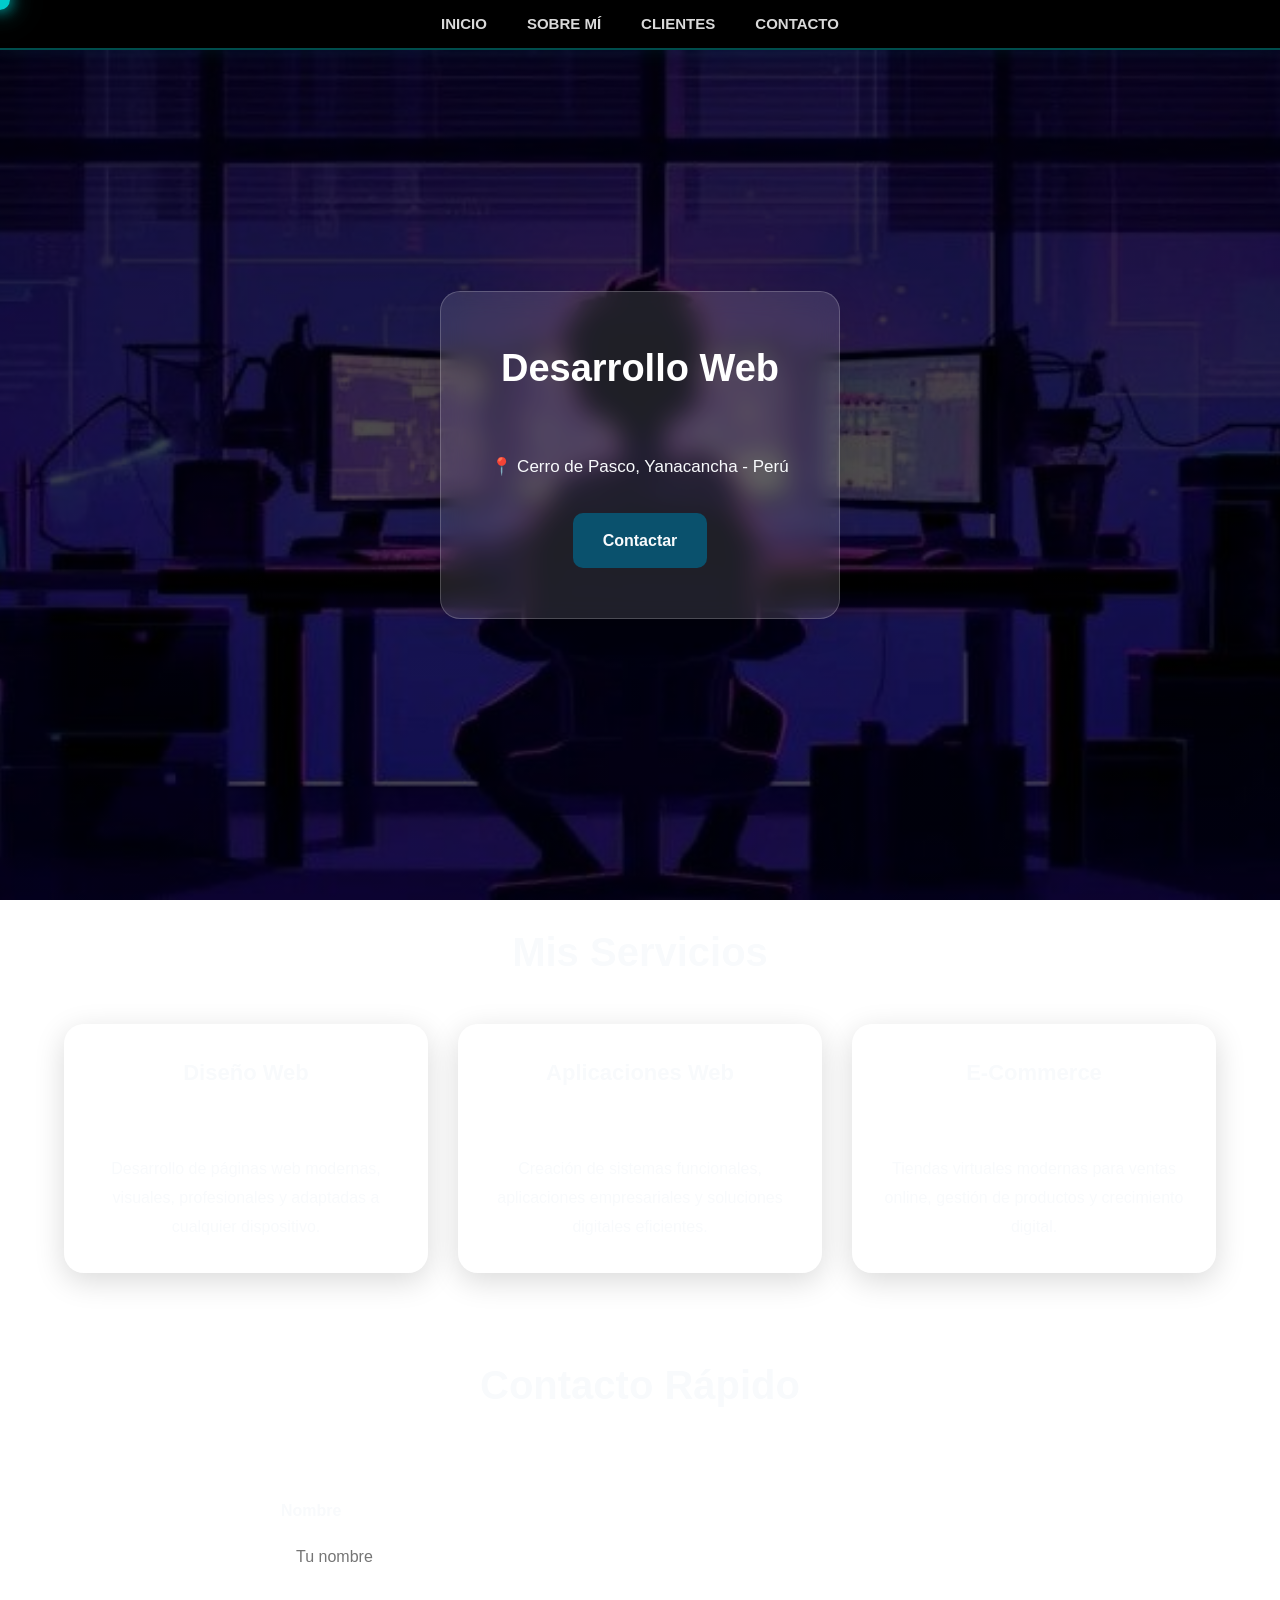
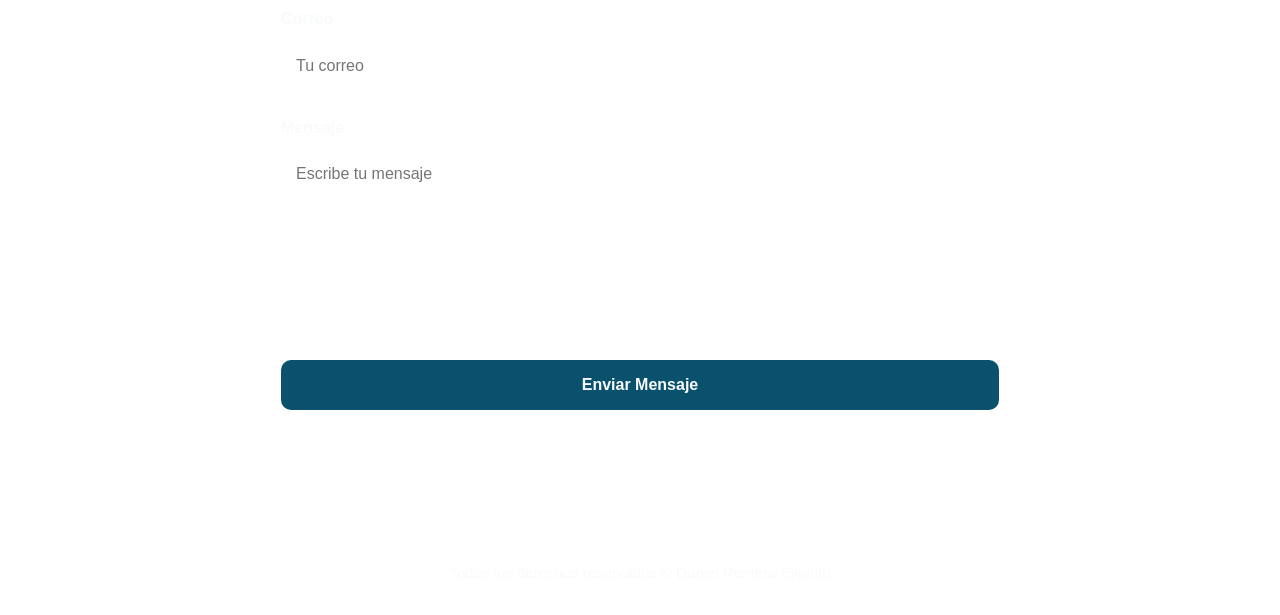
<file: index.htm>
<!DOCTYPE html>
<html lang="es">

<head>
    <meta charset="UTF-8">
    <meta name="viewport" content="width=device-width, initial-scale=1.0">
    <title>Daniel Rentera Espiritu</title>

    <!-- CSS -->
    <link rel="stylesheet" href="CSS/style.css">
</head>

    <div class="cursor-glow"></div>

<body>

    <!-- ===== NAVBAR SUPERIOR PREMIUM ===== -->

    <div class="nav-superior">

        <nav class="menu-principal contenedor">
            <a href="index.htm">Inicio</a>
            <a href="sobre-mi.html">Sobre Mí</a>
            <a href="clientes.html">Clientes</a>
            <a href="contacto.html">Contacto</a>
        </nav>

    </div>

    <!-- ===== HERO PRINCIPAL ===== -->

    <section class="hero-premium">

        <div class="contenido-hero">

            <h2 id="texto-maquina"></h2>

            <div class="ubicacion">
                <p>📍 Cerro de Pasco, Yanacancha - Perú</p>
            </div>

            <a class="boton-principal" href="contacto.html">
                Contactar
            </a>

        </div>

    </section>

    <!-- ===== SERVICIOS ===== -->

    <main class="contenedor">

        <section class="servicios">

            <h2>Mis Servicios</h2>

            <div class="grid-servicios">

                <!-- SERVICIO 1 -->

                <div class="card-servicio">
                    <h3>Diseño Web</h3>

                    <svg xmlns="http://www.w3.org/2000/svg" width="40" height="40" viewBox="0 0 24 24" fill="none"
                        stroke="#ffffff" stroke-width="1.5" stroke-linecap="round" stroke-linejoin="round"
                        class="icon icon-tabler icons-tabler-outline icon-tabler-brand-html5">
                        <path stroke="none" d="M0 0h24v24H0z" fill="none" />
                        <path d="M20 4l-2 14.5l-6 2l-6 -2l-2 -14.5l16 0" />
                        <path d="M15.5 8h-7l.5 4h6l-.5 3.5l-2.5 .75l-2.5 -.75l-.1 -.5" />
                    </svg>

                    <p>
                        Desarrollo de páginas web modernas, visuales,
                        profesionales y adaptadas a cualquier dispositivo.
                    </p>
                </div>

                <!-- SERVICIO 2 -->

                <div class="card-servicio">
                    <h3>Aplicaciones Web</h3>

                    <svg xmlns="http://www.w3.org/2000/svg" width="40" height="40" viewBox="0 0 24 24" fill="none"
                        stroke="#ffffff" stroke-width="1.5" stroke-linecap="round" stroke-linejoin="round"
                        class="icon icon-tabler icons-tabler-outline icon-tabler-brand-android">
                        <path stroke="none" d="M0 0h24v24H0z" fill="none" />
                        <path d="M4 10l0 6" />
                        <path d="M20 10l0 6" />
                        <path d="M7 9h10v8a1 1 0 0 1 -1 1h-8a1 1 0 0 1 -1 -1v-8a5 5 0 0 1 10 0" />
                        <path d="M8 3l1 2" />
                        <path d="M16 3l-1 2" />
                        <path d="M9 18l0 3" />
                        <path d="M15 18l0 3" />
                    </svg> <svg xmlns="http://www.w3.org/2000/svg" width="40" height="40" viewBox="0 0 24 24"
                        fill="none" stroke="#ffffff" stroke-width="1.5" stroke-linecap="round" stroke-linejoin="round"
                        class="icon icon-tabler icons-tabler-outline icon-tabler-brand-apple">
                        <path stroke="none" d="M0 0h24v24H0z" fill="none" />
                        <path
                            d="M8.286 7.008c-3.216 0 -4.286 3.23 -4.286 5.92c0 3.229 2.143 8.072 4.286 8.072c1.165 -.05 1.799 -.538 3.214 -.538c1.406 0 1.607 .538 3.214 .538s4.286 -3.229 4.286 -5.381c-.03 -.011 -2.649 -.434 -2.679 -3.23c-.02 -2.335 2.589 -3.179 2.679 -3.228c-1.096 -1.606 -3.162 -2.113 -3.75 -2.153c-1.535 -.12 -3.032 1.077 -3.75 1.077c-.729 0 -2.036 -1.077 -3.214 -1.077" />
                        <path d="M12 4a2 2 0 0 0 2 -2a2 2 0 0 0 -2 2" />
                    </svg>

                    <p>
                        Creación de sistemas funcionales, aplicaciones
                        empresariales y soluciones digitales eficientes.
                    </p>
                </div>

                <!-- SERVICIO 3 -->

                <div class="card-servicio">
                    <h3>E-Commerce</h3>

                    <svg xmlns="http://www.w3.org/2000/svg" width="40" height="40" viewBox="0 0 24 24" fill="none"
                        stroke="#ffffff" stroke-width="1.5" stroke-linecap="round" stroke-linejoin="round"
                        class="icon icon-tabler icons-tabler-outline icon-tabler-shopping-bag">
                        <path stroke="none" d="M0 0h24v24H0z" fill="none" />
                        <path
                            d="M6.331 8h11.339a2 2 0 0 1 1.977 2.304l-1.255 8.152a3 3 0 0 1 -2.966 2.544h-6.852a3 3 0 0 1 -2.965 -2.544l-1.255 -8.152a2 2 0 0 1 1.977 -2.304" />
                        <path d="M9 11v-5a3 3 0 0 1 6 0v5" />
                    </svg>
                    <p>
                        Tiendas virtuales modernas para ventas online,
                        gestión de productos y crecimiento digital.
                    </p>
                </div>

            </div>

        </section>

        <!-- ===== CONTACTO RÁPIDO ===== -->

        <section class="contacto-inicio">

            <h2>Contacto Rápido</h2>

            <form class="formulario">

                <div class="campo">
                    <label>Nombre</label>
                    <input type="text" placeholder="Tu nombre">
                </div>

                <div class="campo">
                    <label>Correo</label>
                    <input type="email" placeholder="Tu correo">
                </div>

                <div class="campo">
                    <label>Mensaje</label>
                    <textarea placeholder="Escribe tu mensaje"></textarea>
                </div>

                <button type="submit">
                    Enviar Mensaje
                </button>

            </form>

        </section>

    </main>

    <!-- ===== FOOTER ===== -->

    <footer class="footer">
        <p>
            Todos los derechos reservados ©
            Daniel Rentera Espiritu
        </p>
    </footer>

    <button id="btn-arriba" title="Volver arriba">
        ↑
    </button>

    <script src="js/main.js"></script>

</body>

</html>
</file>
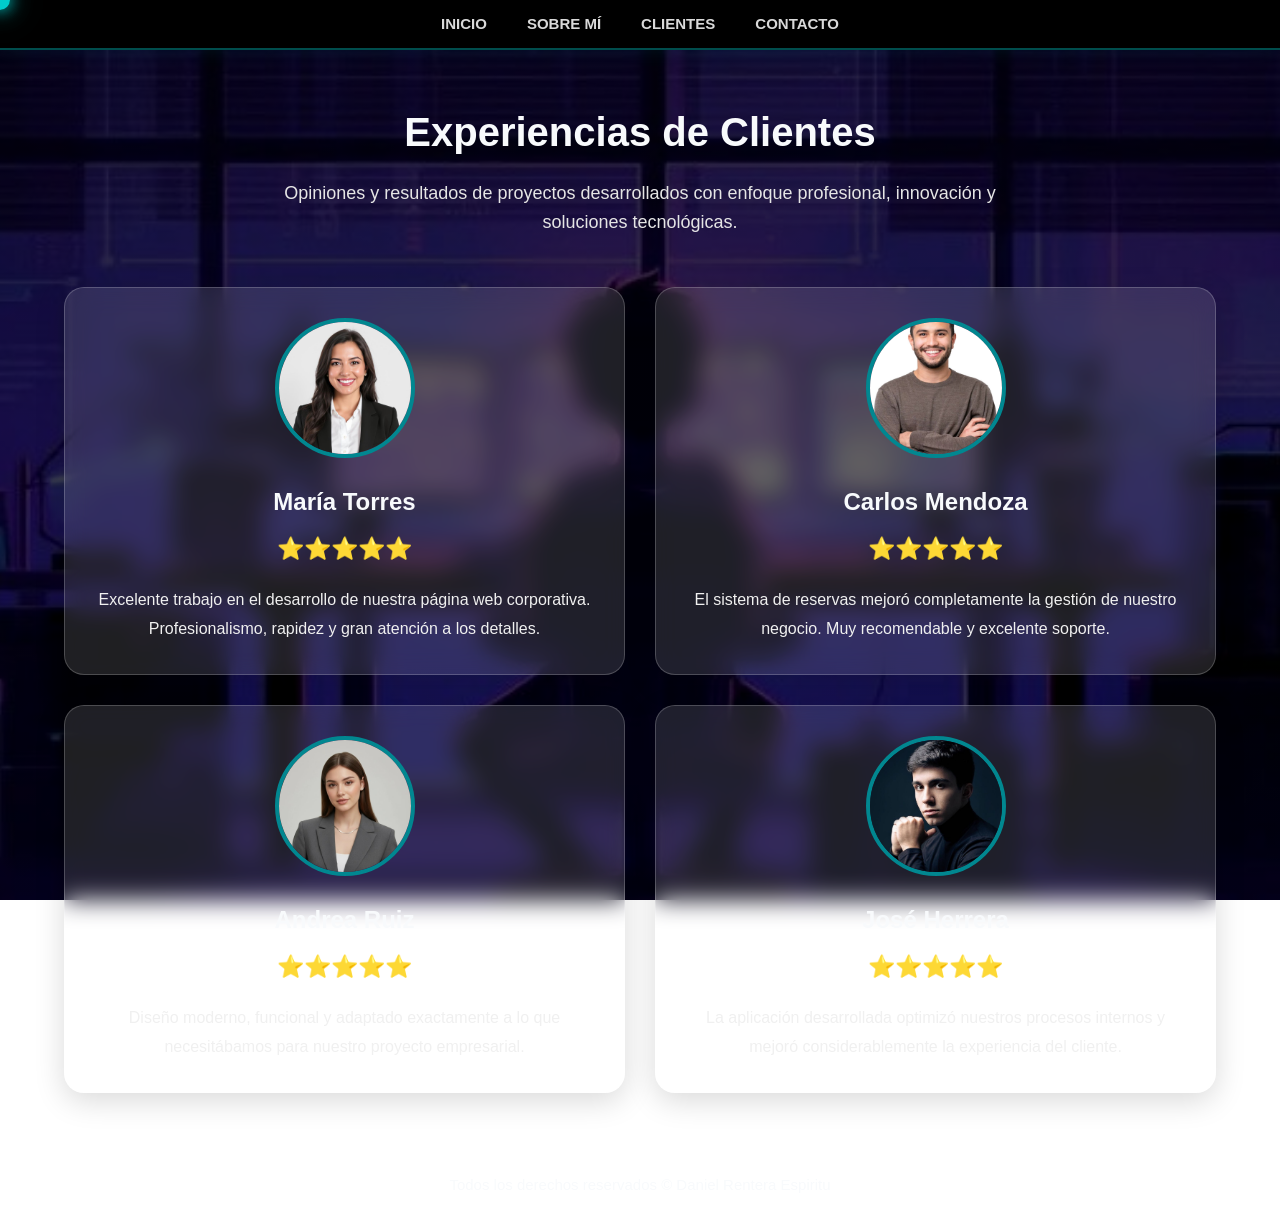
<file: clientes.html>
<!DOCTYPE html>
<html lang="es">

<head>
    <meta charset="UTF-8">
    <meta name="viewport" content="width=device-width, initial-scale=1.0">
    <title>Clientes</title>

    <!-- CSS SOLO DE CLIENTES -->
    <link rel="stylesheet" href="CSS/clientes.css">
</head>

    <div class="cursor-glow"></div>

<body>

    <!-- ===== BARRA SUPERIOR ===== -->

    <div class="nav-superior">

        <nav class="menu-principal contenedor">
            <a href="index.htm">Inicio</a>
            <a href="sobre-mi.html">Sobre Mí</a>
            <a href="clientes.html">Clientes</a>
            <a href="contacto.html">Contacto</a>
        </nav>

    </div>

    <!-- ===== SECCIÓN CLIENTES ===== -->

    <section class="clientes">

        <div class="titulo-clientes">
            <h1>Experiencias de Clientes</h1>
            <p>
                Opiniones y resultados de proyectos desarrollados con
                enfoque profesional, innovación y soluciones tecnológicas.
            </p>
        </div>

        <!-- GRID DE CLIENTES -->

        <div class="grid-clientes">

            <!-- CLIENTE 1 -->

            <div class="card-cliente">
                <img src="img/cliente1.jpg" alt="Cliente 1" class="foto-cliente">

                <h2>María Torres</h2>

                <div class="estrellas">
                    ⭐⭐⭐⭐⭐
                </div>

                <p>
                    Excelente trabajo en el desarrollo de nuestra página web
                    corporativa. Profesionalismo, rapidez y gran atención
                    a los detalles.
                </p>
            </div>

            <!-- CLIENTE 2 -->

            <div class="card-cliente">
                <img src="img/cliente2.jpg" alt="Cliente 2" class="foto-cliente">

                <h2>Carlos Mendoza</h2>

                <div class="estrellas">
                    ⭐⭐⭐⭐⭐
                </div>

                <p>
                    El sistema de reservas mejoró completamente la gestión
                    de nuestro negocio. Muy recomendable y excelente soporte.
                </p>
            </div>

            <!-- CLIENTE 3 -->

            <div class="card-cliente">
                <img src="img/cliente3.jpg" alt="Cliente 3" class="foto-cliente">

                <h2>Andrea Ruiz</h2>

                <div class="estrellas">
                    ⭐⭐⭐⭐⭐
                </div>

                <p>
                    Diseño moderno, funcional y adaptado exactamente a lo que
                    necesitábamos para nuestro proyecto empresarial.
                </p>
            </div>

            <!-- CLIENTE 4 -->

            <div class="card-cliente">
                <img src="img/cliente4.jpg" alt="Cliente 4" class="foto-cliente">

                <h2>José Herrera</h2>

                <div class="estrellas">
                    ⭐⭐⭐⭐⭐
                </div>

                <p>
                    La aplicación desarrollada optimizó nuestros procesos
                    internos y mejoró considerablemente la experiencia del cliente.
                </p>
            </div>

        </div>

    </section>

    <!-- ===== FOOTER ===== -->

    <footer class="footer">
        <p>
            Todos los derechos reservados ©
            Daniel Rentera Espiritu
        </p>
    </footer>

    <button id="btn-arriba" title="Volver arriba">
        ↑
    </button>

    <script src="js/main.js"></script>

</body>

</html>
</file>
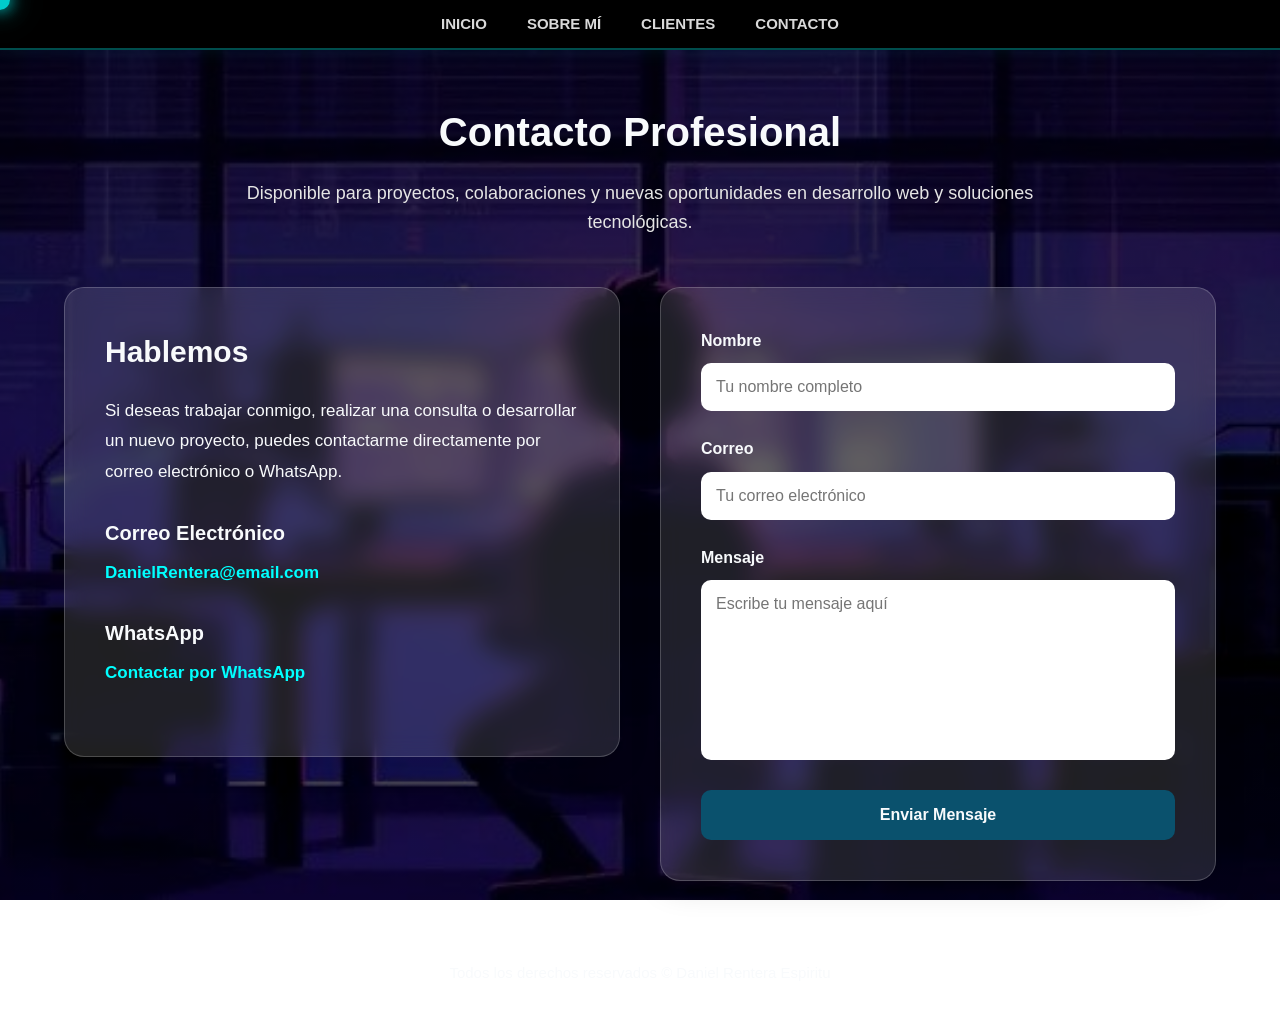
<file: contacto.html>
<!DOCTYPE html>
<html lang="es">

<head>
    <meta charset="UTF-8">
    <meta name="viewport" content="width=device-width, initial-scale=1.0">
    <title>Contacto</title>

    <!-- CSS SOLO DE CONTACTO -->
    <link rel="stylesheet" href="CSS/contacto.css">
</head>

    <div class="cursor-glow"></div>

<body>

    <!-- ===== BARRA SUPERIOR ===== -->

    <div class="nav-superior">

        <nav class="menu-principal contenedor">
            <a href="index.htm">Inicio</a>
            <a href="sobre-mi.html">Sobre Mí</a>
            <a href="clientes.html">Clientes</a>
            <a href="contacto.html">Contacto</a>
        </nav>

    </div>

    <!-- ===== SECCIÓN CONTACTO ===== -->

    <section class="contacto">

        <div class="titulo-contacto">
            <h1>Contacto Profesional</h1>
            <p>
                Disponible para proyectos, colaboraciones y nuevas
                oportunidades en desarrollo web y soluciones tecnológicas.
            </p>
        </div>

        <!-- CONTENEDOR PRINCIPAL -->

        <div class="contenedor-contacto">

            <!-- INFORMACIÓN IZQUIERDA -->

            <div class="info-contacto">

                <h2>Hablemos</h2>

                <p>
                    Si deseas trabajar conmigo, realizar una consulta
                    o desarrollar un nuevo proyecto, puedes contactarme
                    directamente por correo electrónico o WhatsApp.
                </p>

                <!-- CORREO -->

                <div class="correo">
                    <h3>Correo Electrónico</h3>

                    <a href="mailto:anthonyrentera2003@email.com">
                        DanielRentera@email.com
                    </a>
                </div>

                <!-- WHATSAPP -->

                <div class="whatsapp">
                    <h3>WhatsApp</h3>

                    <a href="https://wa.me/51960722324" target="_blank">
                        Contactar por WhatsApp
                    </a>
                </div>

            </div>

            <!-- FORMULARIO DERECHA -->

            <div class="formulario-contacto">

                <form>

                    <div class="campo">
                        <label>Nombre</label>
                        <input type="text" placeholder="Tu nombre completo">
                    </div>

                    <div class="campo">
                        <label>Correo</label>
                        <input type="email" placeholder="Tu correo electrónico">
                    </div>

                    <div class="campo">
                        <label>Mensaje</label>
                        <textarea placeholder="Escribe tu mensaje aquí"></textarea>
                    </div>

                    <button type="submit">
                        Enviar Mensaje
                    </button>

                </form>

            </div>

        </div>

    </section>

    <!-- ===== FOOTER ===== -->

    <footer class="footer">
        <p>
            Todos los derechos reservados ©
            Daniel Rentera Espiritu
        </p>
    </footer>

    <button id="btn-arriba" title="Volver arriba">
        ↑
    </button>

    <script src="js/main.js"></script>

</body>

</html>
</file>
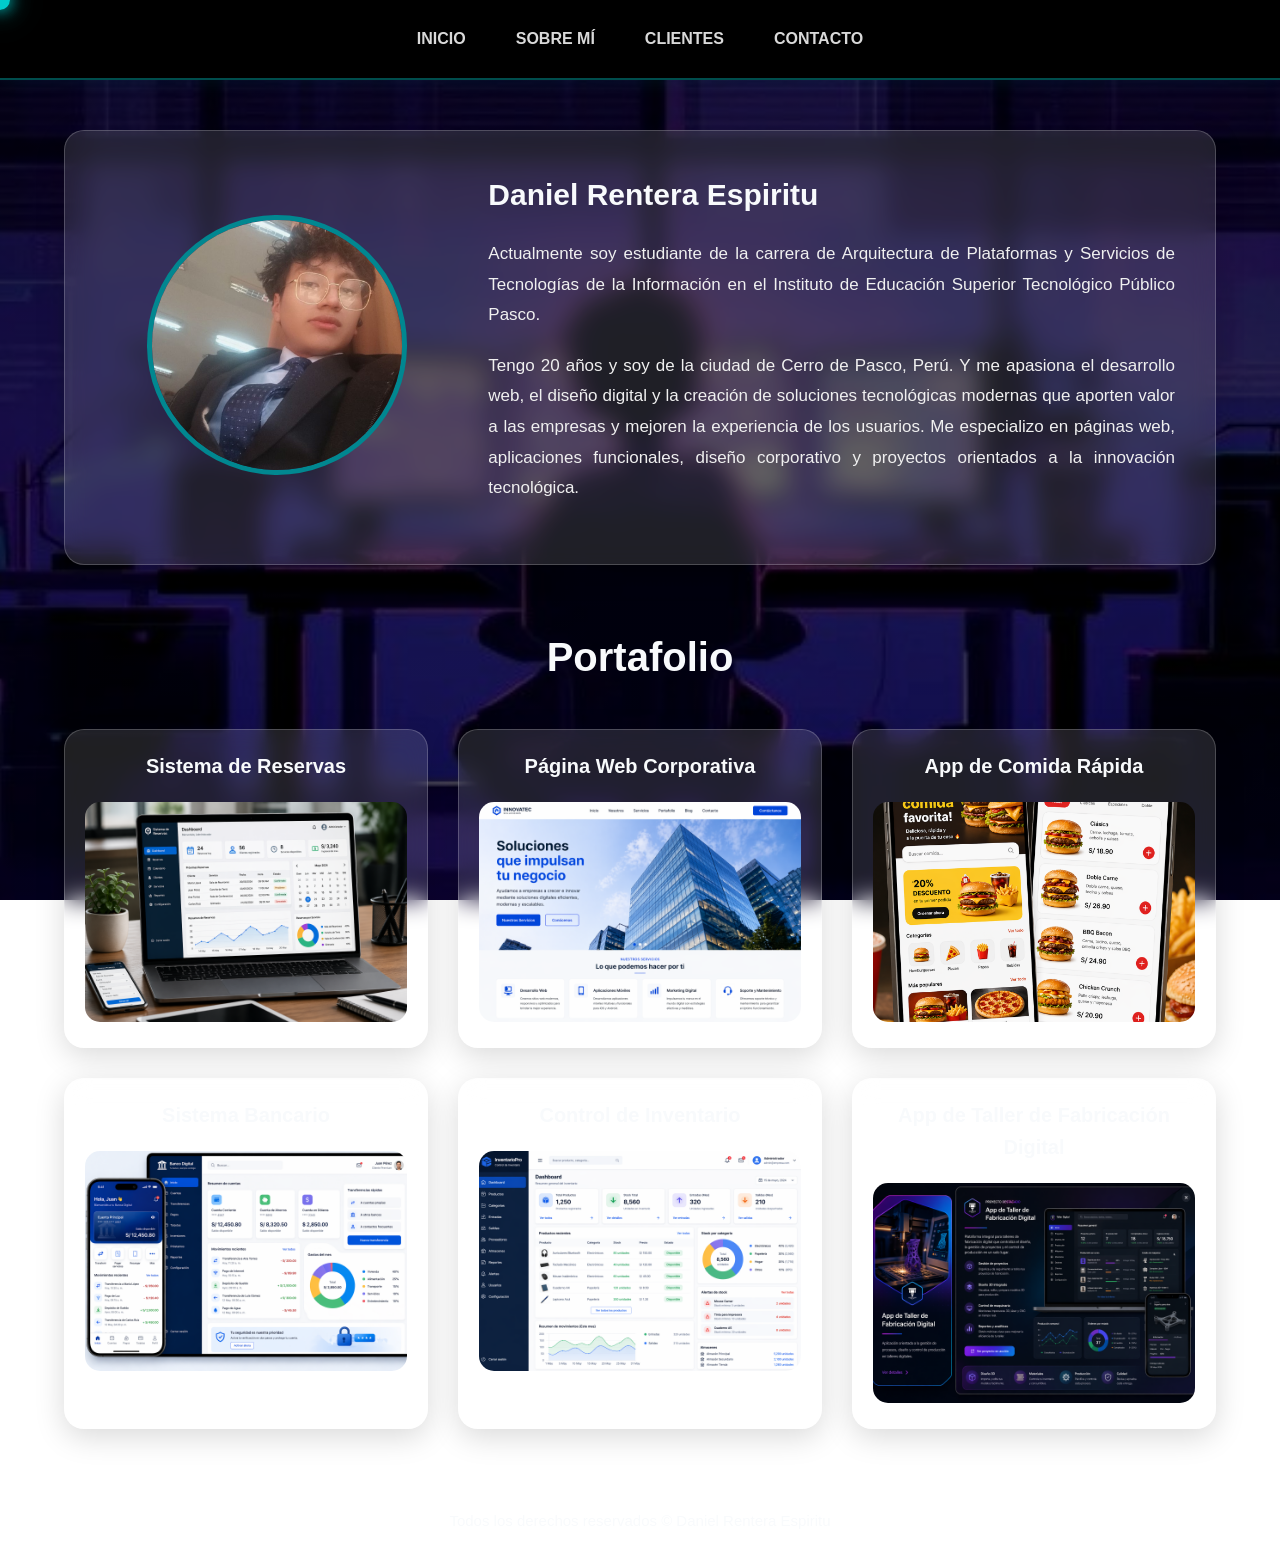
<file: sobre-mi.html>
<!DOCTYPE html>
<html lang="es">

<head>
    <meta charset="UTF-8">
    <meta name="viewport" content="width=device-width, initial-scale=1.0">
    <title>Sobre Mí</title>

    <!-- CSS SOLO DE SOBRE MI -->
    <link rel="stylesheet" href="CSS/sobre-mi.css">
</head>

    <div class="cursor-glow"></div>

<body>

    <div class="nav-superior">

        <nav class="menu-principal contenedor">
            <a href="index.htm">Inicio</a>
            <a href="sobre-mi.html">Sobre Mí</a>
            <a href="clientes.html">Clientes</a>
            <a href="contacto.html">Contacto</a>
        </nav>

    </div>

    <!-- SECCIÓN SOBRE MI -->
    <section class="sobre-mi">

        <!-- CONTENEDOR PRINCIPAL -->
        <div class="contenedor-principal">

            <!-- FOTO IZQUIERDA -->
            <div class="foto">
                <img src="img/perfil.jpeg" alt="Foto de perfil" class="foto-perfil">
            </div>

            <!-- PRESENTACIÓN DERECHA -->
            <div class="presentacion">

                <h2>Daniel Rentera Espiritu</h2>

                <p>
                    Actualmente soy estudiante de la carrera de Arquitectura de Plataformas
                    y Servicios de Tecnologías de la Información en el Instituto de Educación
                    Superior Tecnológico Público Pasco.
                </p>

                <p>
                    Tengo 20 años y soy de la ciudad de Cerro de Pasco, Perú.
                    Y me apasiona el desarrollo web, el diseño digital y la creación de
                    soluciones tecnológicas modernas que aporten valor a las empresas
                    y mejoren la experiencia de los usuarios. Me especializo en páginas web,
                    aplicaciones funcionales, diseño corporativo y proyectos orientados
                    a la innovación tecnológica.
                </p>

            </div>

        </div>

        <!-- ===== PORTAFOLIO ===== -->

        <div class="portafolio">

            <h2>Portafolio</h2>

            <div class="grid-portafolio">

                <!-- PROYECTO 1 -->

                <div class="demo" onclick="abrirModal()">

                    <h3>Sistema de Reservas</h3>

                    <img src="img/reservas.png" alt="Sistema de Reservas" class="img-demo">

                    <div class="overlay">
                        <p>
                            Sistema web diseñado para la gestión de reservas,
                            citas y control de disponibilidad.
                        </p>
                    </div>

                </div>

                <!-- ===== MODAL ===== -->

                <div class="modal" id="modalProyecto">

                    <div class="modal-contenido">

                        <span class="cerrar" onclick="cerrarModal()">&times;</span>

                        <h2>Sistema de Reservas</h2>

                        <img src="img/reservas.png" alt="Sistema de Reservas" class="img-modal">

                        <p>
                            Este proyecto consiste en un sistema web desarrollado para la
                            administración de reservas, control de horarios, citas y gestión
                            de clientes. Permite optimizar procesos empresariales, mejorar
                            la atención al cliente y automatizar tareas administrativas.
                        </p>

                    </div>

                </div>


                <!-- ===== JAVASCRIPT ===== -->

                <script>
                    function abrirModal() {
                        document.getElementById("modalProyecto").style.display = "flex";
                    }

                    function cerrarModal() {
                        document.getElementById("modalProyecto").style.display = "none";
                    }
                </script>

                <!-- ===== PROYECTO 2 ===== -->

                <div class="demo" onclick="abrirModalCorporativa()">

                    <h3>Página Web Corporativa</h3>

                    <img src="img/corporativa.png" alt="Página Web Corporativa" class="img-demo">

                    <div class="overlay">
                        <p>
                            Sitio web empresarial diseñado para fortalecer la presencia digital
                            y mejorar la imagen profesional de una empresa.
                        </p>
                    </div>

                </div>


                <!-- ===== MODAL PROYECTO 2 ===== -->

                <div class="modal" id="modalCorporativa">

                    <div class="modal-contenido">

                        <span class="cerrar" onclick="cerrarModalCorporativa()">&times;</span>

                        <h2>Página Web Corporativa</h2>

                        <img src="img/corporativa.png" alt="Página Web Corporativa" class="img-modal">

                        <p>
                            Este proyecto consiste en el desarrollo de una página web corporativa
                            orientada a empresas que buscan fortalecer su identidad digital,
                            mejorar su posicionamiento en internet y brindar una mejor experiencia
                            a sus clientes. Incluye secciones informativas, contacto, servicios,
                            portafolio empresarial y diseño moderno adaptable a dispositivos móviles.
                        </p>

                    </div>

                </div>


                <!-- ===== JAVASCRIPT ===== -->

                <script>
                    function abrirModalCorporativa() {
                        document.getElementById("modalCorporativa").style.display = "flex";
                    }

                    function cerrarModalCorporativa() {
                        document.getElementById("modalCorporativa").style.display = "none";
                    }
                </script>

                <!-- ===== PROYECTO 3 ===== -->

                <div class="demo" onclick="abrirModalComida()">

                    <h3>App de Comida Rápida</h3>

                    <img src="img/comida-rapida.png" alt="App de Comida Rápida" class="img-demo">

                    <div class="overlay">
                        <p>
                            Aplicación móvil diseñada para pedidos rápidos,
                            delivery y gestión eficiente de restaurantes.
                        </p>
                    </div>

                </div>


                <!-- ===== MODAL PROYECTO 3 ===== -->

                <div class="modal" id="modalComida">

                    <div class="modal-contenido">

                        <span class="cerrar" onclick="cerrarModalComida()">&times;</span>

                        <h2>App de Comida Rápida</h2>

                        <img src="img/comida-rapida.png" alt="App de Comida Rápida" class="img-modal">

                        <p>
                            Este proyecto consiste en una aplicación móvil orientada
                            a restaurantes de comida rápida, permitiendo a los clientes
                            realizar pedidos en línea, consultar menús, promociones,
                            seguimiento de delivery y pagos digitales. Su objetivo es
                            optimizar el servicio, reducir tiempos de espera y mejorar
                            la experiencia del cliente.
                        </p>

                    </div>

                </div>


                <!-- ===== JAVASCRIPT ===== -->

                <script>
                    function abrirModalComida() {
                        document.getElementById("modalComida").style.display = "flex";
                    }

                    function cerrarModalComida() {
                        document.getElementById("modalComida").style.display = "none";
                    }
                </script>

                <!-- ===== PROYECTO 4 ===== -->

                <div class="demo" onclick="abrirModalBanco()">

                    <h3>Sistema Bancario</h3>

                    <img src="img/bancario.png" alt="Sistema Bancario" class="img-demo">

                    <div class="overlay">
                        <p>
                            Plataforma digital para gestión de cuentas,
                            transferencias y operaciones financieras seguras.
                        </p>
                    </div>

                </div>


                <!-- ===== MODAL PROYECTO 4 ===== -->

                <div class="modal" id="modalBanco">

                    <div class="modal-contenido">

                        <span class="cerrar" onclick="cerrarModalBanco()">&times;</span>

                        <h2>Sistema Bancario</h2>

                        <img src="img/bancario.png" alt="Sistema Bancario" class="img-modal">

                        <p>
                            Este proyecto consiste en un sistema bancario digital diseñado
                            para la administración de cuentas, transferencias, pagos,
                            historial de movimientos y control financiero. Permite brindar
                            mayor seguridad, rapidez y eficiencia en los servicios bancarios,
                            mejorando la experiencia del usuario y optimizando los procesos
                            internos de la entidad financiera.
                        </p>

                    </div>

                </div>


                <!-- ===== JAVASCRIPT ===== -->

                <script>
                    function abrirModalBanco() {
                        document.getElementById("modalBanco").style.display = "flex";
                    }

                    function cerrarModalBanco() {
                        document.getElementById("modalBanco").style.display = "none";
                    }
                </script>

                <!-- ===== PROYECTO 5 ===== -->

                <div class="demo" onclick="abrirModalInventario()">

                    <h3>Control de Inventario</h3>

                    <img src="img/inventario.png" alt="Control de Inventario" class="img-demo">

                    <div class="overlay">
                        <p>
                            Sistema digital para el control de stock,
                            productos, entradas y salidas de almacén.
                        </p>
                    </div>

                </div>


                <!-- ===== MODAL PROYECTO 5 ===== -->

                <div class="modal" id="modalInventario">

                    <div class="modal-contenido">

                        <span class="cerrar" onclick="cerrarModalInventario()">&times;</span>

                        <h2>Control de Inventario</h2>

                        <img src="img/inventario.png" alt="Control de Inventario" class="img-modal">

                        <p>
                            Este proyecto consiste en un sistema de control de inventario
                            diseñado para empresas que necesitan administrar productos,
                            stock, entradas, salidas y reportes de almacén de forma eficiente.
                            Permite reducir pérdidas, mejorar la organización y optimizar
                            la gestión interna del negocio mediante procesos automatizados.
                        </p>

                    </div>

                </div>


                <!-- ===== JAVASCRIPT ===== -->

                <script>
                    function abrirModalInventario() {
                        document.getElementById("modalInventario").style.display = "flex";
                    }

                    function cerrarModalInventario() {
                        document.getElementById("modalInventario").style.display = "none";
                    }
                </script>

                <!-- ===== PROYECTO 6 ===== -->

                <div class="demo" onclick="abrirModalFabricacion()">

                    <h3>App de Taller de Fabricación Digital</h3>

                    <img src="img/fabricacion-digital.png" alt="App de Taller de Fabricación Digital" class="img-demo">

                    <div class="overlay">
                        <p>
                            Aplicación orientada a la gestión de procesos,
                            diseño y control de producción en talleres digitales.
                        </p>
                    </div>

                </div>


                <!-- ===== MODAL PROYECTO 6 ===== -->

                <div class="modal" id="modalFabricacion">

                    <div class="modal-contenido">

                        <span class="cerrar" onclick="cerrarModalFabricacion()">&times;</span>

                        <h2>App de Taller de Fabricación Digital</h2>

                        <img src="img/fabricacion-digital.png" alt="App de Taller de Fabricación Digital"
                            class="img-modal">

                        <p>
                            Este proyecto consiste en una aplicación diseñada para talleres
                            de fabricación digital, permitiendo la gestión de pedidos,
                            control de materiales, seguimiento de producción, diseño de piezas
                            y administración de maquinaria tecnológica como impresoras 3D,
                            cortadoras láser y equipos CNC. Su objetivo es optimizar los
                            procesos productivos y mejorar la eficiencia operativa.
                        </p>

                    </div>

                </div>


                <!-- ===== JAVASCRIPT ===== -->

                <script>
                    function abrirModalFabricacion() {
                        document.getElementById("modalFabricacion").style.display = "flex";
                    }

                    function cerrarModalFabricacion() {
                        document.getElementById("modalFabricacion").style.display = "none";
                    }
                </script>

            </div>

        </div>

    </section>

    <!-- ===== FOOTER ===== -->

    <footer class="footer">
        <p>
            Todos los derechos reservados ©
            Daniel Rentera Espiritu
        </p>
    </footer>

    <button id="btn-arriba" title="Volver arriba">
        ↑
    </button>

    <script src="js/main.js"></script>

</body>

</html>
</file>
<file: CSS/style.css>
:root {
    --blanco: #F8FAFC;
    --oscuro: #2b2726;
    --primario: #0a516d;
    --secundario: #018790;
    --gris: #7dad93;
    --grisClaro: #bacca4;
    --sombra: rgba(0, 0, 0, 0.10);
}

/* ===== BASE ===== */

html {
    font-size: 62.5%;
    box-sizing: border-box;
}

*, *:before, *:after {
    box-sizing: inherit;
    margin: 0;
    padding: 0;
}

body {
    font-family: 'Krub', sans-serif;
    background-image: linear-gradient(
        rgba(0, 0, 0, 0.75),
        rgba(0, 0, 0, 0.65)
    ),
    url(../img/compu.jpg);

    background-size: cover;
    background-position: center;
    background-repeat: no-repeat;
    background-attachment: fixed;

    color: var(--blanco);
    line-height: 1.6;
}

.contenedor {
    width: 90%;
    max-width: 120rem;
    margin: 0 auto;
}

/* ===== NAVBAR SUPERIOR ===== */

.nav-superior {
    background: #000;
    border-bottom: 2px solid rgba(0, 255, 255, 0.30);
    box-shadow: 0 0 20px rgba(0, 255, 255, 0.08);
    position: sticky;
    top: 0;
    z-index: 1000;
}

.menu-principal {
    display: flex;
    justify-content: center;
    align-items: center;
    gap: 4rem;
    padding: 1.2rem 0;
}

.menu-principal a {
    text-decoration: none;
    color: #d9d9d9;
    font-size: 1.5rem;
    font-weight: 600;
    text-transform: uppercase;
    position: relative;
    transition: 0.3s;
}

.menu-principal a:hover {
    color: #00ffff;
    text-shadow:
        0 0 5px rgba(0,255,255,.7),
        0 0 10px rgba(0,255,255,.4);
}

.menu-principal a::after {
    content: "";
    position: absolute;
    left: 0;
    bottom: -6px;
    width: 0%;
    height: 2px;
    background: #00ffff;
    transition: 0.4s;
}

.menu-principal a:hover::after {
    width: 100%;
}

/* ===== HERO PRINCIPAL ===== */

.hero-premium {
    min-height: 90vh;
    display: flex;
    justify-content: center;
    align-items: center;
    padding: 5rem 2rem;
}

.contenido-hero {
    text-align: center;
    max-width: 90rem;

    background: rgba(255, 255, 255, 0.12);
    backdrop-filter: blur(12px);
    -webkit-backdrop-filter: blur(12px);

    border: 1px solid rgba(255,255,255,0.20);
    border-radius: 2rem;

    padding: 5rem;
    box-shadow: 0 8px 30px rgba(0,0,0,.15);
}

.contenido-hero h1 {
    font-size: 5rem;
    margin-bottom: 2rem;
}

.contenido-hero h2 {
    font-size: 2.2rem;
    margin-bottom: 2rem;
    font-weight: 500;
    color: #d9fefe;
}

.contenido-hero p {
    font-size: 1.8rem;
    margin-bottom: 2rem;
    line-height: 1.8;
}

.ubicacion p {
    font-size: 1.7rem;
    margin-bottom: 3rem;
}

/* ===== BOTÓN PRINCIPAL ===== */

.boton-principal {
    display: inline-block;
    padding: 1.5rem 3rem;
    background: var(--primario);
    color: var(--blanco);
    text-decoration: none;
    border-radius: 1rem;
    font-size: 1.6rem;
    font-weight: bold;
    transition: 0.4s;
}

.boton-principal:hover {
    background: var(--secundario);
    transform: translateY(-3px);
}

/* ===== SERVICIOS ===== */

.servicios {
    margin: 6rem 0;
}

.servicios h2 {
    text-align: center;
    font-size: 4rem;
    margin-bottom: 4rem;
}

.grid-servicios {
    display: grid;
    grid-template-columns: repeat(3, 1fr);
    gap: 3rem;
}

.card-servicio {
    background: rgba(255, 255, 255, 0.12);
    backdrop-filter: blur(12px);
    -webkit-backdrop-filter: blur(12px);

    border: 1px solid rgba(255,255,255,0.20);
    border-radius: 2rem;

    padding: 3rem;
    text-align: center;

    box-shadow: 0 8px 30px rgba(0,0,0,.15);
    transition: 0.4s;
}

.card-servicio:hover {
    transform: translateY(-8px);
}

.card-servicio h3 {
    font-size: 2.2rem;
    margin-bottom: 2rem;
}

.card-servicio p {
    font-size: 1.6rem;
    line-height: 1.8;
}

/* ===== CONTACTO RÁPIDO ===== */

.contacto-inicio {
    margin: 8rem 0;
}

.contacto-inicio h2 {
    text-align: center;
    font-size: 4rem;
    margin-bottom: 4rem;
}

.formulario {
    max-width: 80rem;
    margin: 0 auto;

    background: rgba(255, 255, 255, 0.12);
    backdrop-filter: blur(12px);
    -webkit-backdrop-filter: blur(12px);

    border: 1px solid rgba(255,255,255,0.20);
    border-radius: 2rem;

    padding: 4rem;
}

.campo {
    margin-bottom: 2.5rem;
}

.campo label {
    display: block;
    font-size: 1.6rem;
    margin-bottom: 1rem;
    font-weight: 600;
}

.campo input,
.campo textarea {
    width: 100%;
    padding: 1.5rem;
    border: none;
    border-radius: 1rem;
    font-size: 1.6rem;
    font-family: inherit;
    outline: none;
}

.campo textarea {
    height: 18rem;
    resize: none;
}

button {
    width: 100%;
    padding: 1.6rem;
    border: none;
    border-radius: 1rem;
    background: var(--primario);
    color: var(--blanco);
    font-size: 1.6rem;
    font-weight: bold;
    cursor: pointer;
    transition: 0.4s;
}

button:hover {
    background: var(--secundario);
    transform: translateY(-2px);
}

/* ===== FOOTER ===== */

.footer {
    text-align: center;
    padding: 3rem 2rem;
    font-size: 1.5rem;
}

/* ===== RESPONSIVE ===== */

@media (max-width: 900px) {
    .grid-servicios {
        grid-template-columns: 1fr;
    }

    .contenido-hero h1 {
        font-size: 3.8rem;
    }

    .servicios h2,
    .contacto-inicio h2 {
        font-size: 3rem;
    }
}

@media (max-width: 600px) {
    .menu-principal {
        flex-direction: column;
        gap: 1.5rem;
        padding: 2rem;
    }

    .contenido-hero {
        padding: 3rem 2rem;
    }

    .contenido-hero h1 {
        font-size: 3rem;
    }

    .contenido-hero h2 {
        font-size: 1.8rem;
    }
}
/* ===== BOTÓN VOLVER ARRIBA ===== */

#btn-arriba {
    position: fixed;
    bottom: 30px;
    right: 30px;
    z-index: 9999;

    width: 55px;
    height: 55px;
    border: none;
    border-radius: 50%;

    background: #00ffff;
    color: #000;
    font-size: 2.2rem;
    font-weight: bold;
    cursor: pointer;

    display: none;

    box-shadow:
        0 0 15px rgba(0,255,255,.5),
        0 0 25px rgba(0,255,255,.2);

    transition: 0.3s;
}

#btn-arriba:hover {
    transform: scale(1.1);
    background: #00d9ff;
}

/* ===== CURSOR GLOW ===== */

.cursor-glow {
    width: 20px;
    height: 20px;
    border-radius: 50%;
    background: rgba(0, 255, 255, 0.8);

    position: fixed;
    top: 0;
    left: 0;

    pointer-events: none;
    z-index: 99999;

    transform: translate(-50%, -50%);

    box-shadow:
        0 0 15px rgba(0,255,255,.8),
        0 0 30px rgba(0,255,255,.4),
        0 0 50px rgba(0,255,255,.2);

    transition: transform 0.90s linear;
}

/* ===== EFECTO MAQUINA DE ESCRIBIR ===== */

#texto-maquina {
    font-size: 3.8rem;
    font-weight: bold;
    color: white;
    text-align: center;
    min-height: 90px;
    line-height: 1.4;
}
</file>
<file: CSS/clientes.css>
:root {
    --blanco: #F8FAFC;
    --oscuro: #2b2726;
    --primario: #0a516d;
    --secundario: #018790;
    --gris: #7dad93;
    --grisClaro: #bacca4;
    --sombra: rgba(0, 0, 0, 0.10);
}

/* ===== BASE ===== */

html {
    font-size: 62.5%;
    box-sizing: border-box;
}

*, *:before, *:after {
    box-sizing: inherit;
    margin: 0;
    padding: 0;
}

body {
    font-family: 'Krub', sans-serif;
    background-image: linear-gradient(
        rgba(0, 0, 0, 0.75),
        rgba(0, 0, 0, 0.65)
    ),
    url(../img/compu.jpg);

    background-size: cover;
    background-position: center;
    background-repeat: no-repeat;
    background-attachment: fixed;

    color: var(--blanco);
    line-height: 1.6;
}

.contenedor {
    max-width: 120rem;
    margin: 0 auto;
}

/* ===== NAVBAR SUPERIOR ===== */

.nav-superior {
    background: #000;
    border-bottom: 2px solid rgba(0, 255, 255, 0.30);
    box-shadow: 0 0 20px rgba(0, 255, 255, 0.08);
}

.menu-principal {
    display: flex;
    justify-content: center;
    align-items: center;
    gap: 4rem;
    padding: 1.2rem 0;
}

.menu-principal a {
    text-decoration: none;
    color: #d9d9d9;
    font-size: 1.5rem;
    font-weight: 600;
    text-transform: uppercase;
    position: relative;
    transition: 0.3s;
}

.menu-principal a:hover {
    color: #00ffff;
    text-shadow:
        0 0 5px rgba(0,255,255,.7),
        0 0 10px rgba(0,255,255,.4);
}

.menu-principal a::after {
    content: "";
    position: absolute;
    left: 0;
    bottom: -6px;
    width: 0%;
    height: 2px;
    background: #00ffff;
    transition: 0.4s;
}

.menu-principal a:hover::after {
    width: 100%;
}

/* ===== CLIENTES ===== */

.clientes {
    width: 90%;
    max-width: 120rem;
    margin: 5rem auto;
}

/* ===== TITULO ===== */

.titulo-clientes {
    text-align: center;
    margin-bottom: 5rem;
}

.titulo-clientes h1 {
    font-size: 4rem;
    margin-bottom: 1.5rem;
}

.titulo-clientes p {
    font-size: 1.8rem;
    max-width: 80rem;
    margin: 0 auto;
    color: #e5e5e5;
}

/* ===== GRID ===== */

.grid-clientes {
    display: grid;
    grid-template-columns: repeat(2, 1fr);
    gap: 3rem;
}

/* ===== TARJETAS ===== */

.card-cliente {
    background: rgba(255, 255, 255, 0.12);
    backdrop-filter: blur(12px);
    -webkit-backdrop-filter: blur(12px);

    border: 1px solid rgba(255,255,255,0.20);
    border-radius: 2rem;

    padding: 3rem;
    text-align: center;

    box-shadow: 0 8px 30px rgba(0,0,0,.15);
    transition: 0.4s;
}

.card-cliente:hover {
    transform: translateY(-8px);
    box-shadow: 0 15px 35px rgba(0,0,0,.25);
}

/* ===== FOTO ===== */

.foto-cliente {
    width: 14rem;
    height: 14rem;
    border-radius: 50%;
    object-fit: cover;
    border: 4px solid var(--secundario);
    margin-bottom: 2rem;
}

/* ===== NOMBRE ===== */

.card-cliente h2 {
    font-size: 2.4rem;
    margin-bottom: 1rem;
}

/* ===== ESTRELLAS ===== */

.estrellas {
    font-size: 2.2rem;
    margin-bottom: 2rem;
}

/* ===== TESTIMONIO ===== */

.card-cliente p {
    font-size: 1.6rem;
    color: #f0f0f0;
    line-height: 1.8;
}

/* ===== FOOTER ===== */

.footer {
    text-align: center;
    padding: 3rem 2rem;
    font-size: 1.5rem;
}

/* ===== RESPONSIVE ===== */

@media (max-width: 900px) {
    .grid-clientes {
        grid-template-columns: 1fr;
    }

    .titulo-clientes h1 {
        font-size: 3rem;
    }
}

@media (max-width: 600px) {
    .menu-principal {
        flex-direction: column;
        gap: 1.5rem;
        padding: 2rem;
    }

    .foto-cliente {
        width: 11rem;
        height: 11rem;
    }

    .card-cliente {
        padding: 2rem;
    }
}

/* ===== BOTÓN VOLVER ARRIBA ===== */

#btn-arriba {
    position: fixed;
    bottom: 30px;
    right: 30px;
    z-index: 9999;

    width: 55px;
    height: 55px;
    border: none;
    border-radius: 50%;

    background: #00ffff;
    color: #000;
    font-size: 2.2rem;
    font-weight: bold;
    cursor: pointer;

    display: none;

    box-shadow:
        0 0 15px rgba(0,255,255,.5),
        0 0 25px rgba(0,255,255,.2);

    transition: 0.3s;
}

#btn-arriba:hover {
    transform: scale(1.1);
    background: #00d9ff;
}

/* ===== CURSOR GLOW ===== */

.cursor-glow {
    width: 20px;
    height: 20px;
    border-radius: 50%;
    background: rgba(0, 255, 255, 0.8);

    position: fixed;
    top: 0;
    left: 0;

    pointer-events: none;
    z-index: 99999;

    transform: translate(-50%, -50%);

    box-shadow:
        0 0 15px rgba(0,255,255,.8),
        0 0 30px rgba(0,255,255,.4),
        0 0 50px rgba(0,255,255,.2);

    transition: transform 0.90s linear;
}
</file>
<file: CSS/contacto.css>
:root {
    --blanco: #F8FAFC;
    --oscuro: #2b2726;
    --primario: #0a516d;
    --secundario: #018790;
    --gris: #7dad93;
    --grisClaro: #bacca4;
    --sombra: rgba(0, 0, 0, 0.10);
}

/* ===== BASE ===== */

html {
    font-size: 62.5%;
    box-sizing: border-box;
}

*, *:before, *:after {
    box-sizing: inherit;
    margin: 0;
    padding: 0;
}

body {
    font-family: 'Krub', sans-serif;
    background-image: linear-gradient(
        rgba(0, 0, 0, 0.75),
        rgba(0, 0, 0, 0.65)
    ),
    url(../img/compu.jpg);

    background-size: cover;
    background-position: center;
    background-repeat: no-repeat;
    background-attachment: fixed;

    color: var(--blanco);
    line-height: 1.6;
}

.contenedor {
    max-width: 120rem;
    margin: 0 auto;
}

/* ===== NAVBAR SUPERIOR ===== */

.nav-superior {
    background: #000;
    border-bottom: 2px solid rgba(0, 255, 255, 0.30);
    box-shadow: 0 0 20px rgba(0, 255, 255, 0.08);
}

.menu-principal {
    display: flex;
    justify-content: center;
    align-items: center;
    gap: 4rem;
    padding: 1.2rem 0;
}

.menu-principal a {
    text-decoration: none;
    color: #d9d9d9;
    font-size: 1.5rem;
    font-weight: 600;
    text-transform: uppercase;
    position: relative;
    transition: 0.3s;
}

.menu-principal a:hover {
    color: #00ffff;
    text-shadow:
        0 0 5px rgba(0,255,255,.7),
        0 0 10px rgba(0,255,255,.4);
}

.menu-principal a::after {
    content: "";
    position: absolute;
    left: 0;
    bottom: -6px;
    width: 0%;
    height: 2px;
    background: #00ffff;
    transition: 0.4s;
}

.menu-principal a:hover::after {
    width: 100%;
}

/* ===== CONTACTO ===== */

.contacto {
    width: 90%;
    max-width: 120rem;
    margin: 5rem auto;
}

/* ===== TITULO ===== */

.titulo-contacto {
    text-align: center;
    margin-bottom: 5rem;
}

.titulo-contacto h1 {
    font-size: 4rem;
    margin-bottom: 1.5rem;
}

.titulo-contacto p {
    font-size: 1.8rem;
    max-width: 80rem;
    margin: 0 auto;
    color: #e5e5e5;
}

/* ===== CONTENEDOR PRINCIPAL ===== */

.contenedor-contacto {
    display: grid;
    grid-template-columns: 1fr 1fr;
    gap: 4rem;
    align-items: start;
}

/* ===== INFO IZQUIERDA ===== */

.info-contacto {
    background: rgba(255, 255, 255, 0.12);
    backdrop-filter: blur(12px);
    -webkit-backdrop-filter: blur(12px);

    border: 1px solid rgba(255,255,255,0.20);
    border-radius: 2rem;

    padding: 4rem;
    box-shadow: 0 8px 30px rgba(0,0,0,.15);
}

.info-contacto h2 {
    font-size: 3rem;
    margin-bottom: 2rem;
}

.info-contacto p {
    font-size: 1.7rem;
    margin-bottom: 3rem;
    line-height: 1.8;
}

.info-contacto h3 {
    font-size: 2rem;
    margin-bottom: 1rem;
}

.correo,
.whatsapp {
    margin-bottom: 3rem;
}

.correo a,
.whatsapp a {
    display: inline-block;
    text-decoration: none;
    color: #00ffff;
    font-size: 1.7rem;
    font-weight: 600;
    transition: 0.3s;
}

.correo a:hover,
.whatsapp a:hover {
    transform: translateY(-2px);
}

/* ===== FORMULARIO ===== */

.formulario-contacto {
    background: rgba(255, 255, 255, 0.12);
    backdrop-filter: blur(12px);
    -webkit-backdrop-filter: blur(12px);

    border: 1px solid rgba(255,255,255,0.20);
    border-radius: 2rem;

    padding: 4rem;
    box-shadow: 0 8px 30px rgba(0,0,0,.15);
}

.campo {
    margin-bottom: 2.5rem;
}

.campo label {
    display: block;
    font-size: 1.6rem;
    margin-bottom: 1rem;
    font-weight: 600;
}

.campo input,
.campo textarea {
    width: 100%;
    padding: 1.5rem;
    border: none;
    border-radius: 1rem;
    font-size: 1.6rem;
    font-family: inherit;
    outline: none;
}

.campo textarea {
    height: 18rem;
    resize: none;
}

button {
    width: 100%;
    padding: 1.6rem;
    border: none;
    border-radius: 1rem;
    background: var(--primario);
    color: var(--blanco);
    font-size: 1.6rem;
    font-weight: bold;
    cursor: pointer;
    transition: 0.4s;
}

button:hover {
    background: var(--secundario);
    transform: translateY(-2px);
}

/* ===== BOTÓN VOLVER ===== */

.boton-volver {
    display: block;
    width: fit-content;
    margin: 5rem auto;
    padding: 1.5rem 3rem;
    background: var(--primario);
    color: var(--blanco);
    text-decoration: none;
    border-radius: 1rem;
    font-size: 1.6rem;
    font-weight: bold;
    transition: 0.4s;
}

.boton-volver:hover {
    background: var(--secundario);
    transform: translateY(-3px);
}

/* ===== FOOTER ===== */

.footer {
    text-align: center;
    padding: 3rem 2rem;
    font-size: 1.5rem;
}

/* ===== RESPONSIVE ===== */

@media (max-width: 900px) {
    .contenedor-contacto {
        grid-template-columns: 1fr;
    }

    .titulo-contacto h1 {
        font-size: 3rem;
    }
}

@media (max-width: 600px) {
    .menu-principal {
        flex-direction: column;
        gap: 1.5rem;
        padding: 2rem;
    }

    .info-contacto,
    .formulario-contacto {
        padding: 2.5rem;
    }
}

/* ===== BOTÓN VOLVER ARRIBA ===== */

#btn-arriba {
    position: fixed;
    bottom: 30px;
    right: 30px;
    z-index: 9999;

    width: 55px;
    height: 55px;
    border: none;
    border-radius: 50%;

    background: #00ffff;
    color: #000;
    font-size: 2.2rem;
    font-weight: bold;
    cursor: pointer;

    display: none;

    box-shadow:
        0 0 15px rgba(0,255,255,.5),
        0 0 25px rgba(0,255,255,.2);

    transition: 0.3s;
}

#btn-arriba:hover {
    transform: scale(1.1);
    background: #00d9ff;
}

/* ===== CURSOR GLOW ===== */

.cursor-glow {
    width: 20px;
    height: 20px;
    border-radius: 50%;
    background: rgba(0, 255, 255, 0.8);

    position: fixed;
    top: 0;
    left: 0;

    pointer-events: none;
    z-index: 99999;

    transform: translate(-50%, -50%);

    box-shadow:
        0 0 15px rgba(0,255,255,.8),
        0 0 30px rgba(0,255,255,.4),
        0 0 50px rgba(0,255,255,.2);

    transition: transform 0.90s linear;
}
</file>
<file: CSS/sobre-mi.css>
:root {
    --blanco: #F8FAFC;
    --oscuro: #2b2726;
    --primario: #0a516d;
    --secundario: #018790;
    --gris: #7dad93;
    --grisClaro: #bacca4;
    --sombra: rgba(0, 0, 0, 0.10);
}

/* ===== BASE ===== */

html {
    font-size: 62.5%;
    box-sizing: border-box;
}

*, *:before, *:after {
    box-sizing: inherit;
    margin: 0;
    padding: 0;
}

body {
    font-family: 'Krub', sans-serif;
    background-image: linear-gradient(
        rgba(0, 0, 0, 0.75),
        rgba(0, 0, 0, 0.65)
    ),
    url(../img/compu.jpg);

    background-size: cover;
    background-position: center;
    background-repeat: no-repeat;
    background-attachment: fixed;

    color: var(--blanco);
    line-height: 1.6;
}

.contenedor {
    max-width: 120rem;
    margin: 0 auto;
}

/* ===== NAVBAR SUPERIOR ===== */

.nav-superior {
    background: #000;
    width: 100%;
    height: 80px; /* altura fija */
    display: flex;
    align-items: center;
    justify-content: center;
    border-bottom: 2px solid rgba(0, 255, 255, 0.30);
    box-shadow: 0 0 20px rgba(0, 255, 255, 0.08);
    position: sticky;
    top: 0;
    z-index: 1000;
}

.menu-principal {
    display: flex;
    justify-content: center;
    align-items: center;
    gap: 5rem;
    height: 100%;
}

.menu-principal a {
    text-decoration: none;
    color: #d9d9d9;
    font-size: 1.6rem;
    font-weight: 600;
    text-transform: uppercase;
    position: relative;
    transition: 0.3s;
    padding: 0;
    margin: 0;
    background: transparent;
    border: none;
}

.menu-principal a:hover {
    color: #00ffff;
    text-shadow:
        0 0 5px rgba(0,255,255,.7),
        0 0 10px rgba(0,255,255,.4);
}

.menu-principal a::after {
    content: "";
    position: absolute;
    left: 0;
    bottom: -8px;
    width: 0%;
    height: 2px;
    background: #00ffff;
    transition: 0.4s;
}

.menu-principal a:hover::after {
    width: 100%;
}

/* ===== HERO SOBRE MI ===== */

.hero-sobre-mi {
    min-height: 35vh;
    display: flex;
    justify-content: center;
    align-items: center;
    padding: 4rem 2rem;
}

.contenido-hero-sobre {
    text-align: center;
    max-width: 80rem;

    background: rgba(255, 255, 255, 0.12);
    backdrop-filter: blur(12px);
    -webkit-backdrop-filter: blur(12px);

    border: 1px solid rgba(255,255,255,0.20);
    border-radius: 2rem;

    padding: 4rem;
    box-shadow: 0 8px 30px rgba(0,0,0,.15);
}

.contenido-hero-sobre h1 {
    font-size: 4rem;
    margin-bottom: 1.5rem;
}

.contenido-hero-sobre p {
    font-size: 1.8rem;
    line-height: 1.8;
    color: #f0f0f0;
}

/* ===== SOBRE MI ===== */

.sobre-mi {
    width: 90%;
    max-width: 120rem;
    margin: 5rem auto;
}

/* ===== CONTENEDOR PRINCIPAL ===== */

.contenedor-principal {
    display: flex;
    align-items: center;
    justify-content: center;
    gap: 4rem;

    background: rgba(255, 255, 255, 0.12);
    backdrop-filter: blur(12px);
    -webkit-backdrop-filter: blur(12px);

    border: 1px solid rgba(255,255,255,0.20);
    border-radius: 2rem;

    padding: 4rem;
    box-shadow: 0 8px 30px rgba(0,0,0,.15);
}

/* ===== FOTO ===== */

.foto {
    flex: 1;
    text-align: center;
}

.foto-perfil {
    width: 26rem;
    height: 26rem;
    border-radius: 50%;
    object-fit: cover;
    border: 5px solid var(--secundario);
    transition: 0.4s;
}

.foto-perfil:hover {
    transform: scale(1.05);
}

/* ===== PRESENTACIÓN ===== */

.presentacion {
    flex: 2;
}

.presentacion h2 {
    font-size: 3rem;
    margin-bottom: 2rem;
}

.presentacion p {
    font-size: 1.7rem;
    line-height: 1.8;
    margin-bottom: 2rem;
    color: #f0f0f0;
    text-align: justify;
}

/* ===== PORTAFOLIO ===== */

.portafolio {
    margin-top: 6rem;
}

.portafolio h2 {
    text-align: center;
    font-size: 4rem;
    margin-bottom: 4rem;
}

/* ===== GRID PORTAFOLIO ===== */

.grid-portafolio {
    display: grid;
    grid-template-columns: repeat(3, 1fr);
    gap: 3rem;
}

/* ===== TARJETAS ===== */

.demo {
    position: relative;
    background: rgba(255, 255, 255, 0.12);
    backdrop-filter: blur(12px);
    -webkit-backdrop-filter: blur(12px);

    border: 1px solid rgba(255,255,255,0.20);
    border-radius: 2rem;

    padding: 2rem;
    text-align: center;
    cursor: pointer;
    overflow: hidden;

    box-shadow: 0 8px 30px rgba(0,0,0,.15);
    transition: 0.4s;
}

.demo:hover {
    transform: translateY(-8px);
}

.demo h3 {
    font-size: 2rem;
    margin-bottom: 2rem;
}

.img-demo {
    width: 100%;
    height: 22rem;
    object-fit: cover;
    border-radius: 1.5rem;
}

/* ===== OVERLAY ===== */

.overlay {
    position: absolute;
    top: 0;
    left: 0;
    width: 100%;
    height: 100%;

    background: rgba(0,0,0,.80);
    color: white;

    display: flex;
    justify-content: center;
    align-items: center;

    opacity: 0;
    transition: 0.4s;

    padding: 2rem;
    text-align: center;
    font-size: 1.6rem;
}

.demo:hover .overlay {
    opacity: 1;
}

/* ===== MODAL ===== */

.modal {
    display: none;
    position: fixed;
    z-index: 9999;

    left: 0;
    top: 0;
    width: 100%;
    height: 100%;

    background: rgba(0,0,0,.80);

    justify-content: center;
    align-items: center;
}

.modal-contenido {
    background: white;
    width: 80%;
    max-width: 80rem;
    padding: 3rem;
    border-radius: 2rem;
    text-align: center;
    position: relative;
}

.cerrar {
    position: absolute;
    top: 2rem;
    right: 3rem;
    font-size: 3rem;
    cursor: pointer;
    color: #333;
}

.img-modal {
    width: 100%;
    max-height: 40rem;
    object-fit: cover;
    border-radius: 1.5rem;
    margin: 2rem 0;
}

.modal-contenido h2 {
    font-size: 3rem;
    color: #111;
}

.modal-contenido p {
    font-size: 1.7rem;
    line-height: 1.8;
    color: #333;
}

/* ===== BOTÓN VOLVER ===== */

.boton-volver {
    display: block;
    width: fit-content;
    margin: 5rem auto;
    padding: 1.5rem 3rem;
    background: var(--primario);
    color: var(--blanco);
    text-decoration: none;
    border-radius: 1rem;
    font-size: 1.6rem;
    font-weight: bold;
    transition: 0.4s;
}

.boton-volver:hover {
    background: var(--secundario);
    transform: translateY(-3px);
}

/* ===== FOOTER ===== */

.footer {
    text-align: center;
    padding: 3rem 2rem;
    font-size: 1.5rem;
}

/* ===== RESPONSIVE ===== */

@media (max-width: 900px) {
    .contenedor-principal {
        flex-direction: column;
        text-align: center;
    }

    .grid-portafolio {
        grid-template-columns: repeat(2, 1fr);
    }

    .presentacion p {
        text-align: center;
    }
}

@media (max-width: 600px) {
    .menu-principal {
        flex-direction: column;
        gap: 1.5rem;
        padding: 2rem;
    }

    .grid-portafolio {
        grid-template-columns: 1fr;
    }

    .contenido-hero-sobre h1 {
        font-size: 3rem;
    }

    .foto-perfil {
        width: 20rem;
        height: 20rem;
    }
}

/* ===== BOTÓN VOLVER ARRIBA ===== */

#btn-arriba {
    position: fixed;
    bottom: 30px;
    right: 30px;
    z-index: 9999;

    width: 55px;
    height: 55px;
    border: none;
    border-radius: 50%;

    background: #00ffff;
    color: #000;
    font-size: 2.2rem;
    font-weight: bold;
    cursor: pointer;

    display: none;

    box-shadow:
        0 0 15px rgba(0,255,255,.5),
        0 0 25px rgba(0,255,255,.2);

    transition: 0.3s;
}

#btn-arriba:hover {
    transform: scale(1.1);
    background: #00d9ff;
}

/* ===== CURSOR GLOW ===== */

.cursor-glow {
    width: 20px;
    height: 20px;
    border-radius: 50%;
    background: rgba(0, 255, 255, 0.8);

    position: fixed;
    top: 0;
    left: 0;

    pointer-events: none;
    z-index: 99999;

    transform: translate(-50%, -50%);

    box-shadow:
        0 0 15px rgba(0,255,255,.8),
        0 0 30px rgba(0,255,255,.4),
        0 0 50px rgba(0,255,255,.2);

    transition: transform 0.90s linear;
}
</file>
